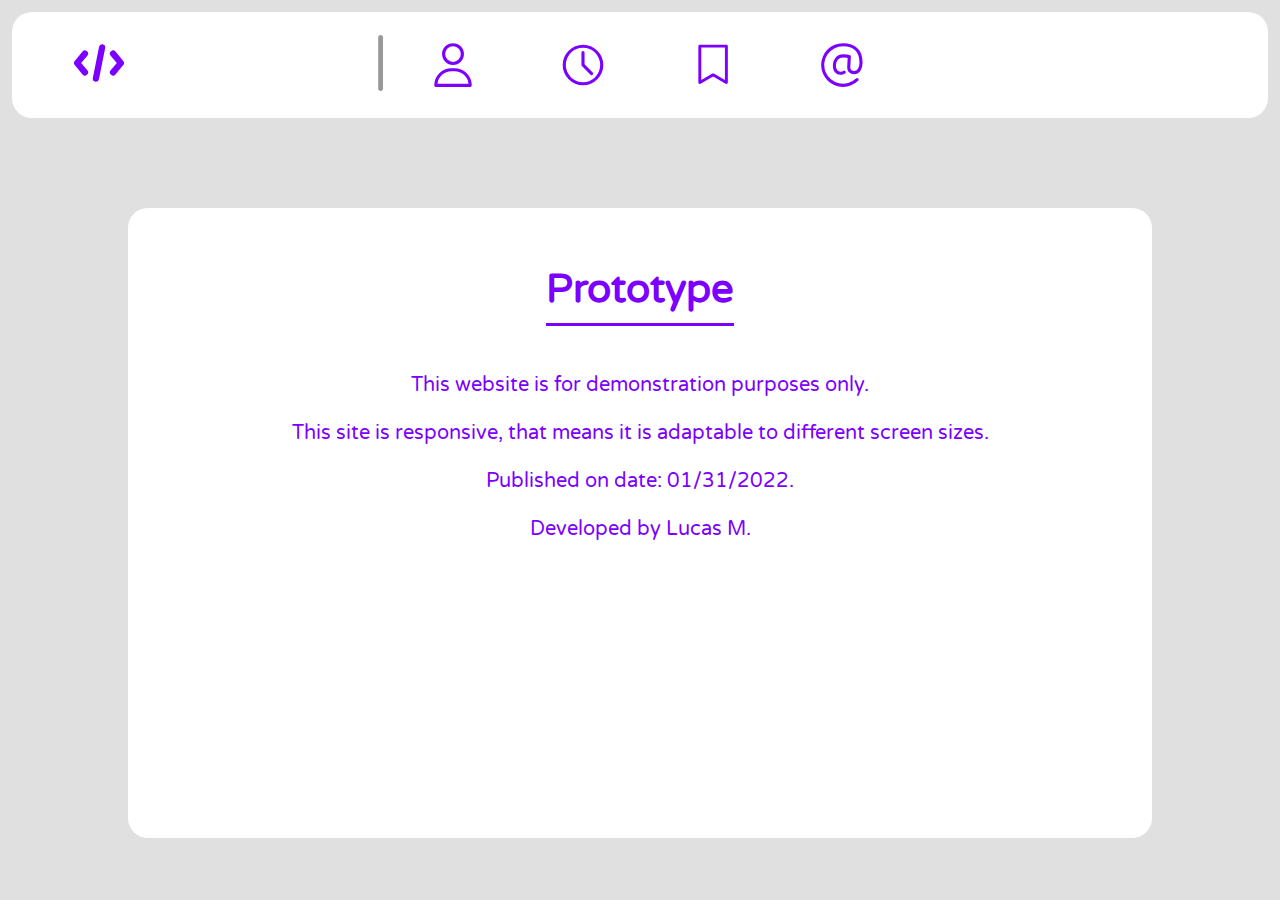
<file: index.html>
<!DOCTYPE html>
<html lang="en">
<head>
    <meta charset="UTF-8">
    <meta http-equiv="X-UA-Compatible" content="IE=edge">
    <meta name="viewport" content="width=device-width, initial-scale=1.0">

    <title>Prototype</title>

    <!-- CSS -->

    <link rel="stylesheet" href="css/main.css">

    <!-- GOOGLE FONTS  -->

    <link rel="preconnect" href="https://fonts.googleapis.com">
    <link rel="preconnect" href="https://fonts.gstatic.com" crossorigin>
    <link href="https://fonts.googleapis.com/css2?family=Varela+Round&display=swap" rel="stylesheet">

</head>
<body>
    <header class="header">
        <div class="logo">
            <a href="index.html">
                <img src="img/logo.svg" alt="">
            <p translate="no">
                home
            </p>
            </a>
        </div>
        <div class="divisionPoint">
            <p>|</p>
        </div>
        <div class="headbuttons">
            <div class="buttondiv">
                
                <a class="button" href="profile.html">
                    <img src="img/perfilicon.svg" alt="">
                    <div class="hiddenDescription">
                        <p>Profile</p>
                    </div>
                </a>
                
                <a class="button" href="time.html">
                    <img src="img/clockicon.svg" alt="">
                    <div class="hiddenDescription">
                        <p>Time</p>
                    </div>
                </a>
                
                <a class="button" href="bookmark.html">
                    <img src="img/bookmarkicon.svg" alt="">
                    <div class="hiddenDescription">
                        <p>Bookmarks</p>
                    </div>
                </a>
                
                <a class="button" href="contact.html">
                    <img src="img/contact.svg" alt="">
                    <div class="hiddenDescription">
                        <p>Contact</p>
                    </div>
                </a>
            </div>
        </div>
    </header>

    <section class="content">
        <div class="container">
            <div class="home">
                <h1>Prototype</h1>
                <p>
                    This website is for demonstration purposes only.
                    <br><br>
                    This site is responsive, that means it is adaptable to different screen sizes.
                    <br><br>
                    Published on date: 01/31/2022.
                    <br><br>
                    Developed by Lucas M.

                </p>
            </div>
        </div>
    </section>
</body>
</html>
</file>
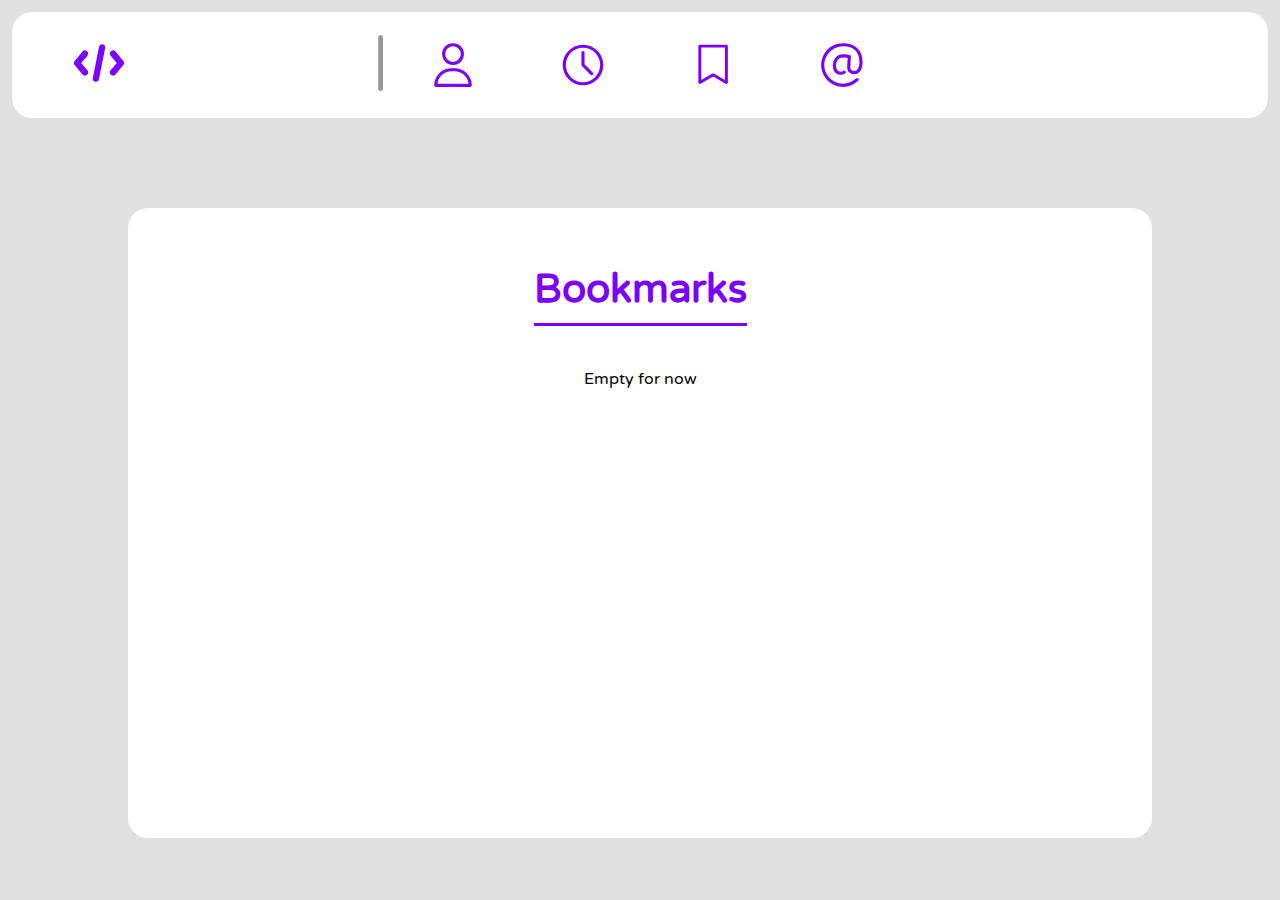
<file: bookmark.html>
<!DOCTYPE html>
<html lang="en">
<head>
    <meta charset="UTF-8">
    <meta http-equiv="X-UA-Compatible" content="IE=edge">
    <meta name="viewport" content="width=device-width, initial-scale=1.0">

    <title>Prototype</title>

    <!-- CSS -->

    <link rel="stylesheet" href="css/main.css">

    <!-- GOOGLE FONTS  -->

    <link rel="preconnect" href="https://fonts.googleapis.com">
    <link rel="preconnect" href="https://fonts.gstatic.com" crossorigin>
    <link href="https://fonts.googleapis.com/css2?family=Varela+Round&display=swap" rel="stylesheet">

</head>
<body>
    <header class="header">
        <div class="logo">
            <a href="index.html">
                <img src="img/logo.svg" alt="">
            <p translate="no">
                home
            </p>
            </a>
        </div>
        <div class="divisionPoint">
            <p>|</p>
        </div>
        <div class="headbuttons">
            <div class="buttondiv">
                
                <a class="button" href="profile.html">
                    <img src="img/perfilicon.svg" alt="">
                    <div class="hiddenDescription">
                        <p>Profile</p>
                    </div>
                </a>
                
                <a class="button" href="time.html">
                    <img src="img/clockicon.svg" alt="">
                    <div class="hiddenDescription">
                        <p>Time</p>
                    </div>
                </a>
                
                <a class="button" href="bookmark.html">
                    <img src="img/bookmarkicon.svg" alt="">
                    <div class="hiddenDescription">
                        <p>Bookmarks</p>
                    </div>
                </a>
                
                <a class="button" href="contact.html">
                    <img src="img/contact.svg" alt="">
                    <div class="hiddenDescription">
                        <p>Contact</p>
                    </div>
                </a>
            </div>
        </div>
    </header>

    <section class="content">
        <div class="container">
            <div class="bookmarks">
                <h1>Bookmarks</h1>
                <p>Empty for now</p>
            </div>
        </div>
    </section>
</body>
</html>
</file>
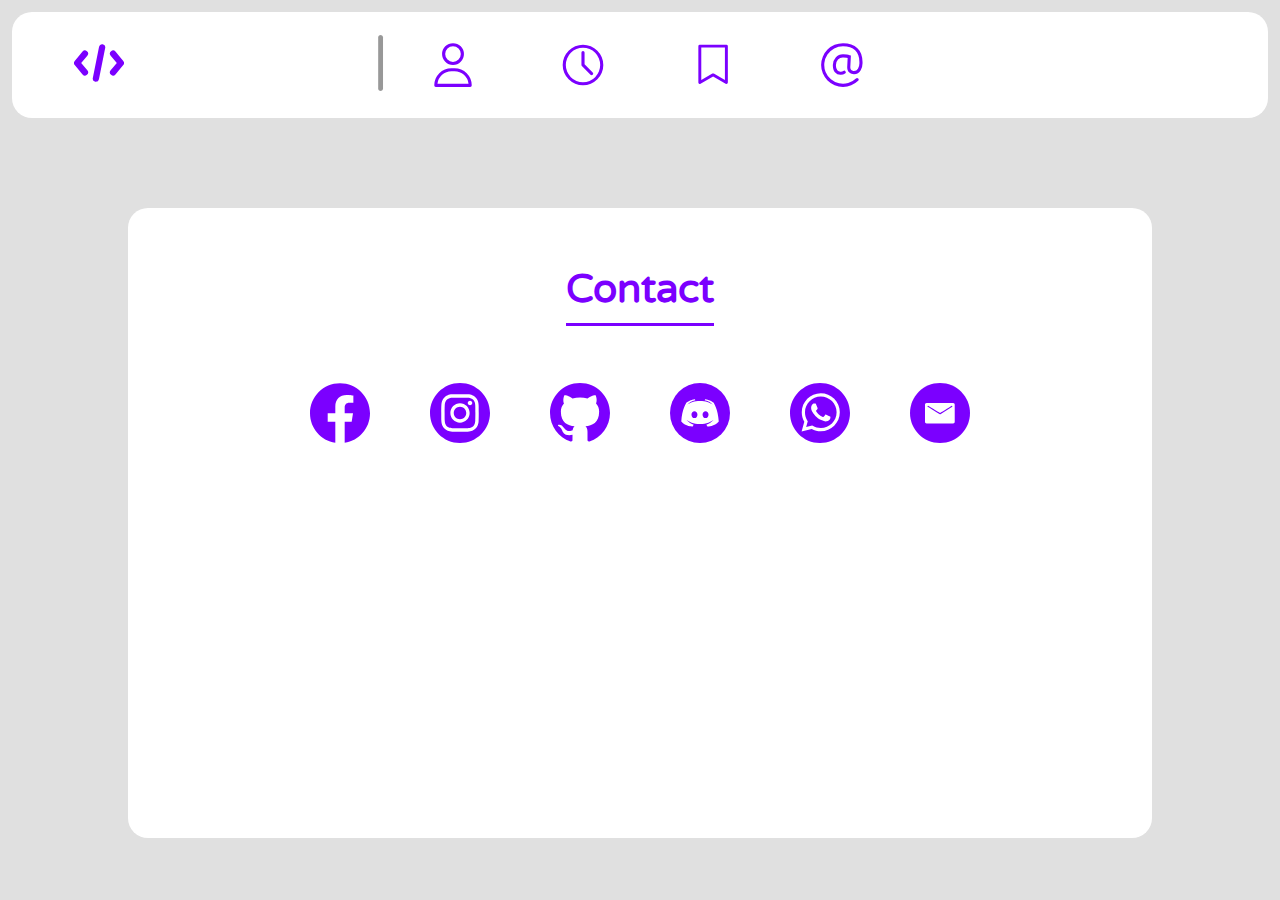
<file: contact.html>
<!DOCTYPE html>
<html lang="en">
<head>
    <meta charset="UTF-8">
    <meta http-equiv="X-UA-Compatible" content="IE=edge">
    <meta name="viewport" content="width=device-width, initial-scale=1.0">

    <title>Prototype</title>

    <!-- CSS -->

    <link rel="stylesheet" href="css/main.css">

    <!-- GOOGLE FONTS  -->

    <link rel="preconnect" href="https://fonts.googleapis.com">
    <link rel="preconnect" href="https://fonts.gstatic.com" crossorigin>
    <link href="https://fonts.googleapis.com/css2?family=Varela+Round&display=swap" rel="stylesheet">

</head>
<body>
    <header class="header">
        <div class="logo">
            <a href="index.html">
                <img src="img/logo.svg" alt="">
            <p translate="no">
                home
            </p>
            </a>
        </div>
        <div class="divisionPoint">
            <p>|</p>
        </div>
        <div class="headbuttons">
            <div class="buttondiv">
                
                <a class="button" href="profile.html">
                    <img src="img/perfilicon.svg" alt="">
                    <div class="hiddenDescription">
                        <p>Profile</p>
                    </div>
                </a>
                
                <a class="button" href="time.html">
                    <img src="img/clockicon.svg" alt="">
                    <div class="hiddenDescription">
                        <p>Time</p>
                    </div>
                </a>
                
                <a class="button" href="bookmark.html">
                    <img src="img/bookmarkicon.svg" alt="">
                    <div class="hiddenDescription">
                        <p>Bookmarks</p>
                    </div>
                </a>
                
                <a class="button" href="contact.html">
                    <img src="img/contact.svg" alt="">
                    <div class="hiddenDescription">
                        <p>Contact</p>
                    </div>
                </a>
            </div>
        </div>
    </header>

    <section class="content">
        <div class="container">
            <div class="contact">
                <h1>Contact</h1>
                <div class="contactLinks">
                    <div class="links">
                        <a href="https://www.facebook.com/profile.php?id=100010220118539" target="_blank">
                            <img src="img/facebook.svg" alt="">
                            
                        </a>
                    </div>
                    <div class="links">
                        <a href="https://www.instagram.com/lucasmts1313/" target="_blank">
                            <img src="img/instagram.svg" alt="">
                            
                        </a>
                    </div>
                    <div class="links">
                        <a href="https://github.com/LucasMtts" target="_blank">
                            <img src="img/github.svg" alt="">
                            
                        </a>
                    </div>
                    <div class="links">
                        <a href="https://discordapp.com/users/242819709932797952/" target="_blank">
                            <img src="img/discord.svg" alt="">
                            
                        </a>
                    </div>
                    <div class="links">
                        <a href="https://wa.me/5548999496718" target="_blank">
                            <img src="img/whatsapp.svg" alt="">
                            
                        </a>
                    </div>
                    <div class="links">
                        <a href="mailto:lucasmst1313@gmail.com" target="_blank">
                            <img src="img/email.svg" alt="">
                            
                        </a>
                    </div>
                </div>
            </div>
        </div>
    </section>
</body>
</html>
</file>
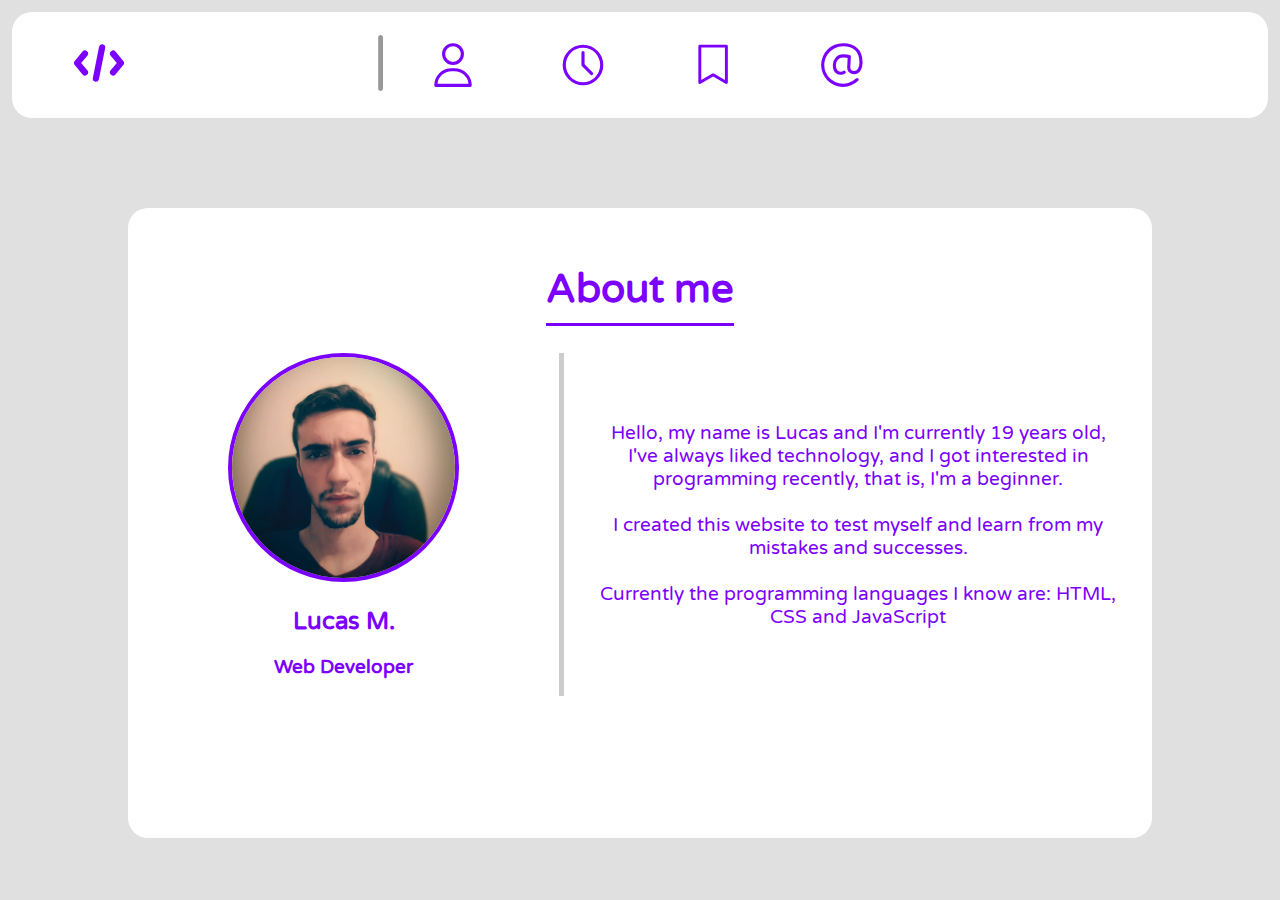
<file: profile.html>
<!DOCTYPE html>
<html lang="en">
<head>
    <meta charset="UTF-8">
    <meta http-equiv="X-UA-Compatible" content="IE=edge">
    <meta name="viewport" content="width=device-width, initial-scale=1.0">

    <title>Prototype</title>

    <!-- CSS -->

    <link rel="stylesheet" href="css/main.css">

    <!-- GOOGLE FONTS  -->

    <link rel="preconnect" href="https://fonts.googleapis.com">
    <link rel="preconnect" href="https://fonts.gstatic.com" crossorigin>
    <link href="https://fonts.googleapis.com/css2?family=Varela+Round&display=swap" rel="stylesheet">

</head>
<body>
    <header class="header">
        <div class="logo">
            <a href="index.html">
                <img src="img/logo.svg" alt="">
            <p translate="no">
                home
            </p>
            </a>
        </div>
        <div class="divisionPoint">
            <p>|</p>
        </div>
        <div class="headbuttons">
            <div class="buttondiv">
                
                <a class="button" href="profile.html">
                    <img src="img/perfilicon.svg" alt="">
                    <div class="hiddenDescription">
                        <p>Profile</p>
                    </div>
                </a>
                
                <a class="button" href="time.html">
                    <img src="img/clockicon.svg" alt="">
                    <div class="hiddenDescription">
                        <p>Time</p>
                    </div>
                </a>
                
                <a class="button" href="bookmark.html">
                    <img src="img/bookmarkicon.svg" alt="">
                    <div class="hiddenDescription">
                        <p>Bookmarks</p>
                    </div>
                </a>
                
                <a class="button" href="contact.html">
                    <img src="img/contact.svg" alt="">
                    <div class="hiddenDescription">
                        <p>Contact</p>
                    </div>
                </a>

            </div>
        </div>
    </header>

    <section class="content">
        <div class="container">
            <div class="perfil">
                <h1>About me</h1>
                <div class="perfilFlex">
                    <div class="profile">
                        <img src="img/perfil.jpg" alt="">
                        <h2>Lucas M.</h2>
                        <h3>Web Developer</h3>
                    </div>
                    <div class="profileDescription">
                        <p>
                            Hello, my name is Lucas and I'm currently 19 years old, I've always liked technology, and I got interested in programming recently, that is, I'm a beginner. <br><br>
                            I created this website to test myself and learn from my mistakes and successes. <br><br>
                            Currently the programming languages ​​I know are: HTML, CSS and JavaScript
                        </p>
                    </div>
                </div>
            </div>
        </div>
    </section>
</body>
</html>
</file>
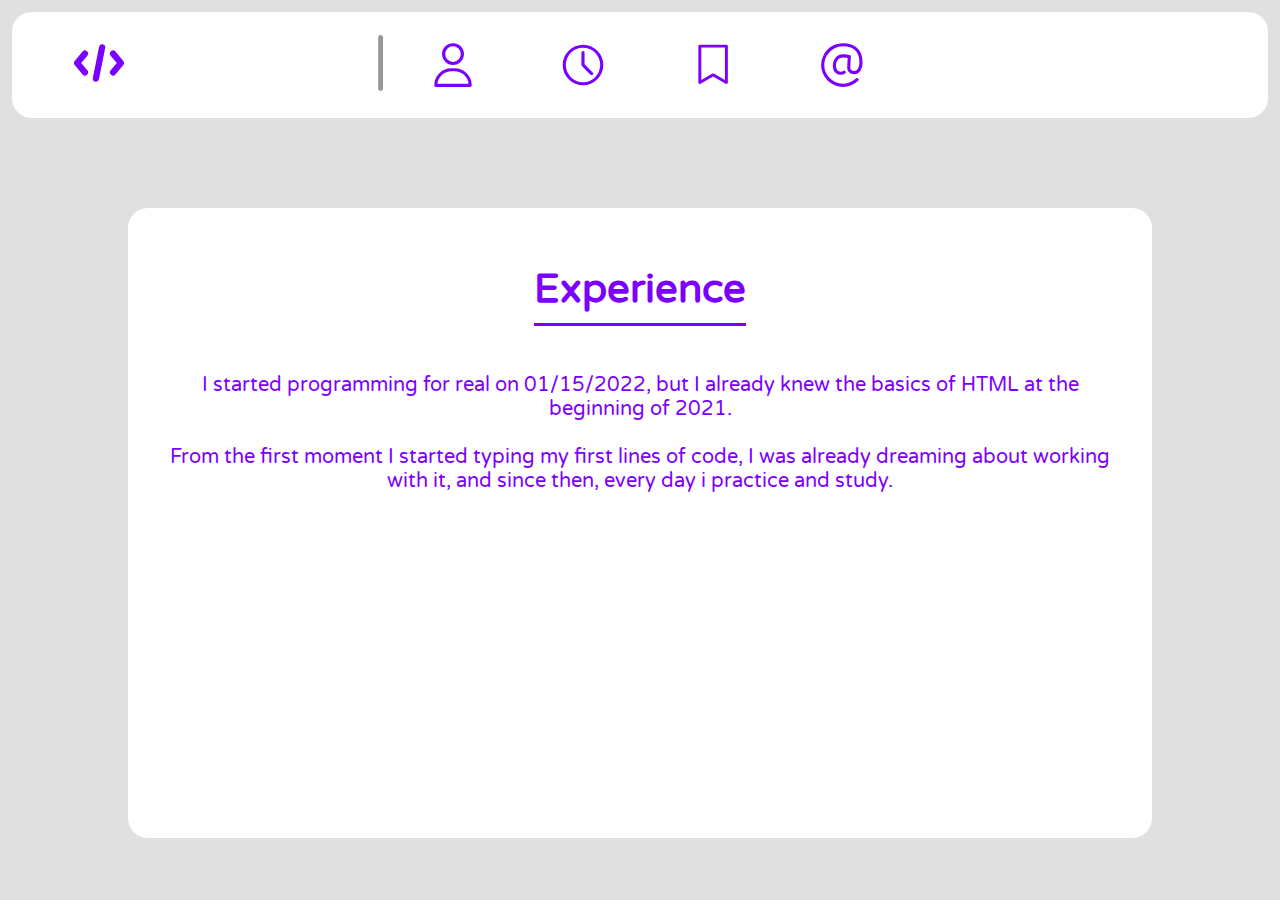
<file: time.html>
<!DOCTYPE html>
<html lang="en">
<head>
    <meta charset="UTF-8">
    <meta http-equiv="X-UA-Compatible" content="IE=edge">
    <meta name="viewport" content="width=device-width, initial-scale=1.0">

    <title>Prototype</title>

    <!-- CSS -->

    <link rel="stylesheet" href="css/main.css">

    <!-- GOOGLE FONTS  -->

    <link rel="preconnect" href="https://fonts.googleapis.com">
    <link rel="preconnect" href="https://fonts.gstatic.com" crossorigin>
    <link href="https://fonts.googleapis.com/css2?family=Varela+Round&display=swap" rel="stylesheet">

</head>
<body>
    <header class="header">
        <div class="logo">
            <a href="index.html">
                <img src="img/logo.svg" alt="">
            <p translate="no">
                home
            </p>
            </a>
        </div>
        <div class="divisionPoint">
            <p>|</p>
        </div>
        <div class="headbuttons">
            <div class="buttondiv">
                
                <a class="button" href="profile.html">
                    <img src="img/perfilicon.svg" alt="">
                    <div class="hiddenDescription">
                        <p>Profile</p>
                    </div>
                </a>
                
                <a class="button" href="time.html">
                    <img src="img/clockicon.svg" alt="">
                    <div class="hiddenDescription">
                        <p>Time</p>
                    </div>
                </a>
                
                <a class="button" href="bookmark.html">
                    <img src="img/bookmarkicon.svg" alt="">
                    <div class="hiddenDescription">
                        <p>Bookmarks</p>
                    </div>
                </a>
                
                <a class="button" href="contact.html">
                    <img src="img/contact.svg" alt="">
                    <div class="hiddenDescription">
                        <p>Contact</p>
                    </div>
                </a>
            </div>
        </div>
    </header>

    <section class="content">
        <div class="container">
            <div class="time">
                <h1>Experience</h1>
                <p>
                    I started programming for real on 01/15/2022, but I already knew the basics of HTML at the beginning of 2021. <br><br>
                    From the first moment I started typing my first lines of code, I was already dreaming about working with it, and since then, every day i practice and study.
                </p>
            </div>
        </div>
    </section>
</body>
</html>
</file>
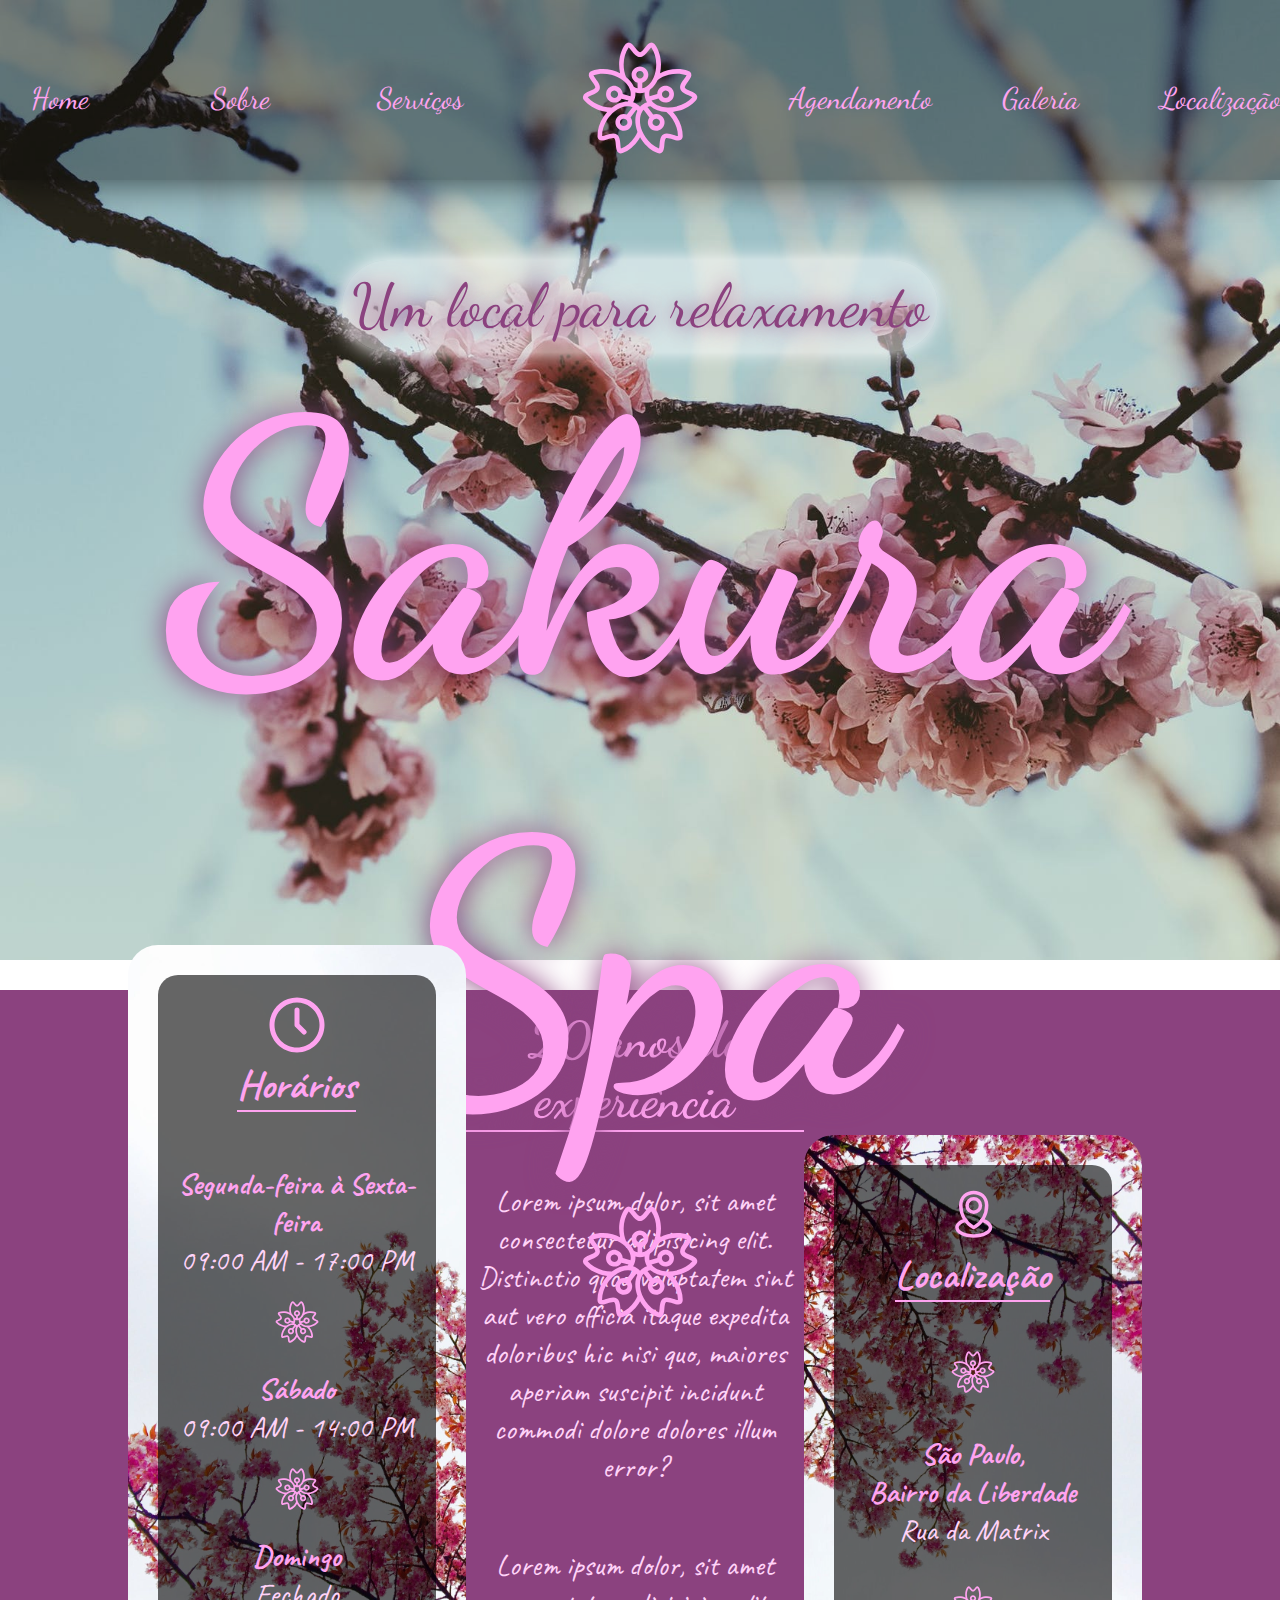
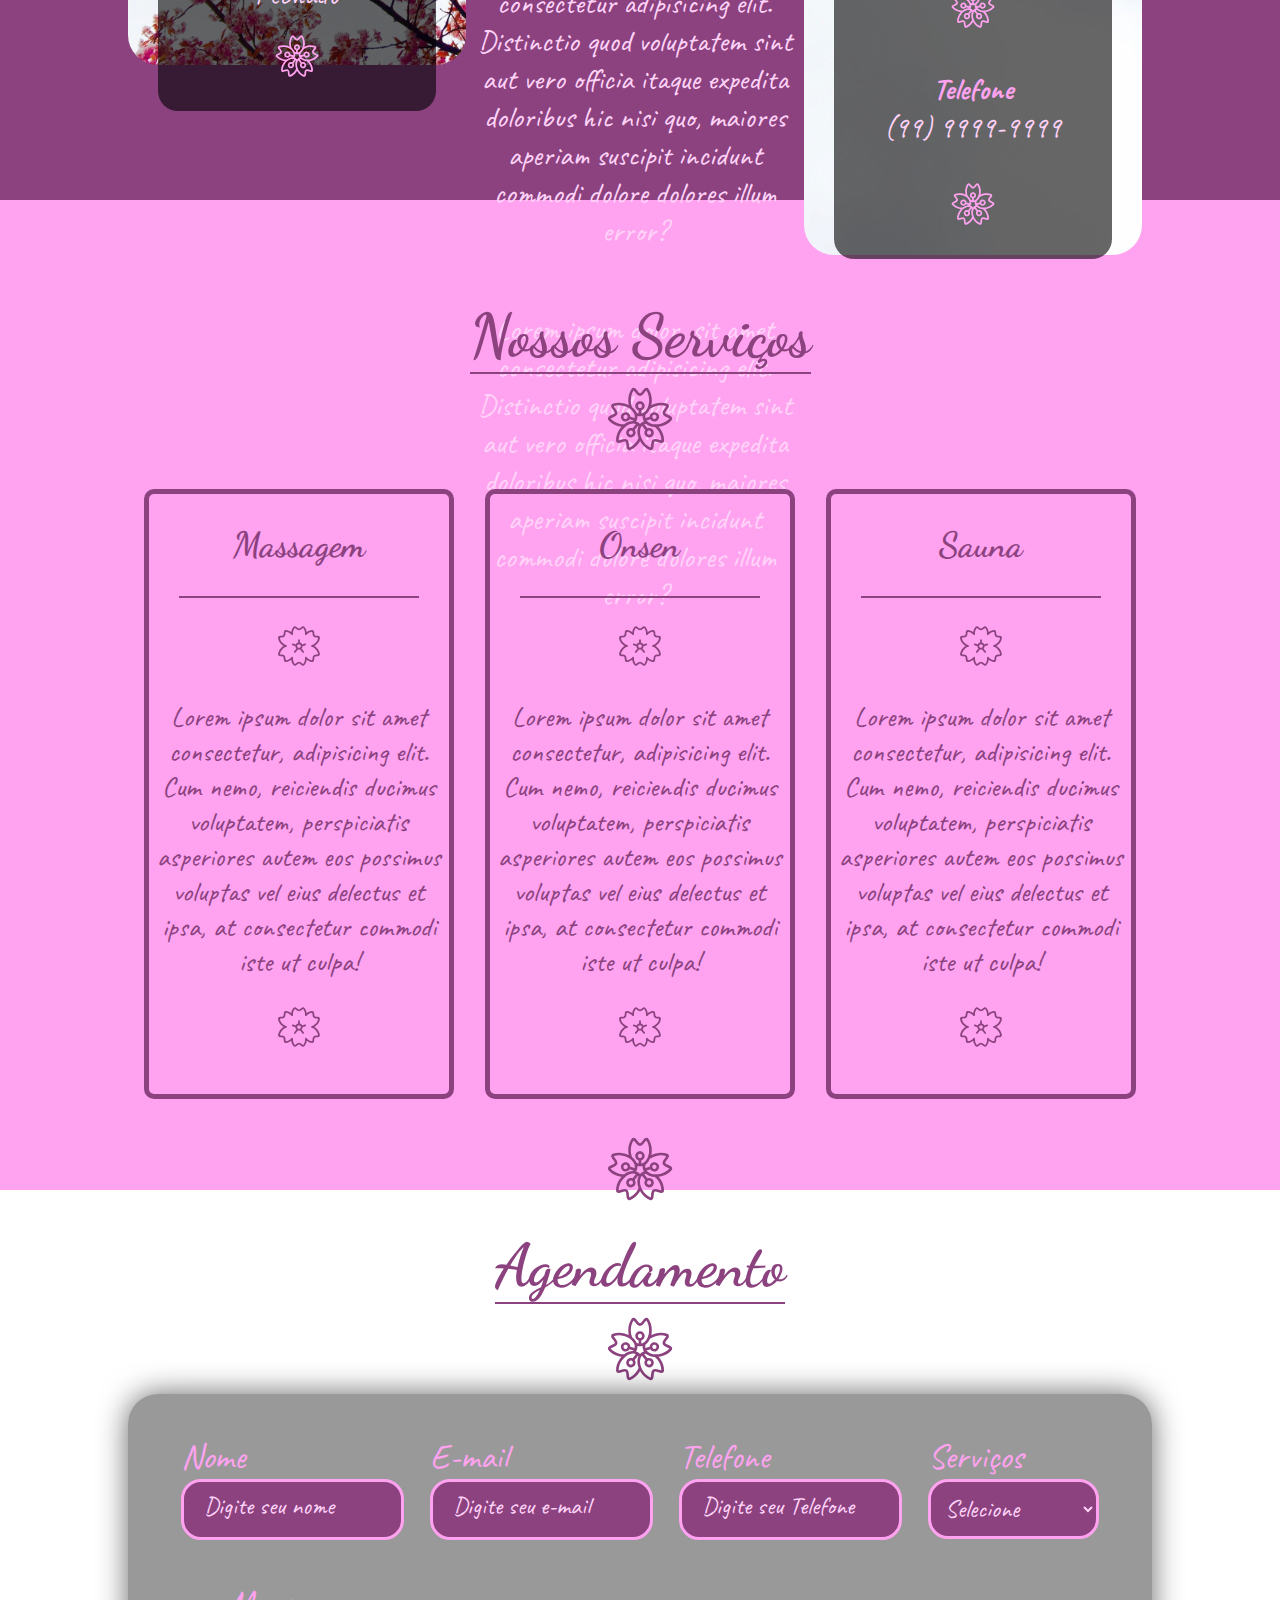
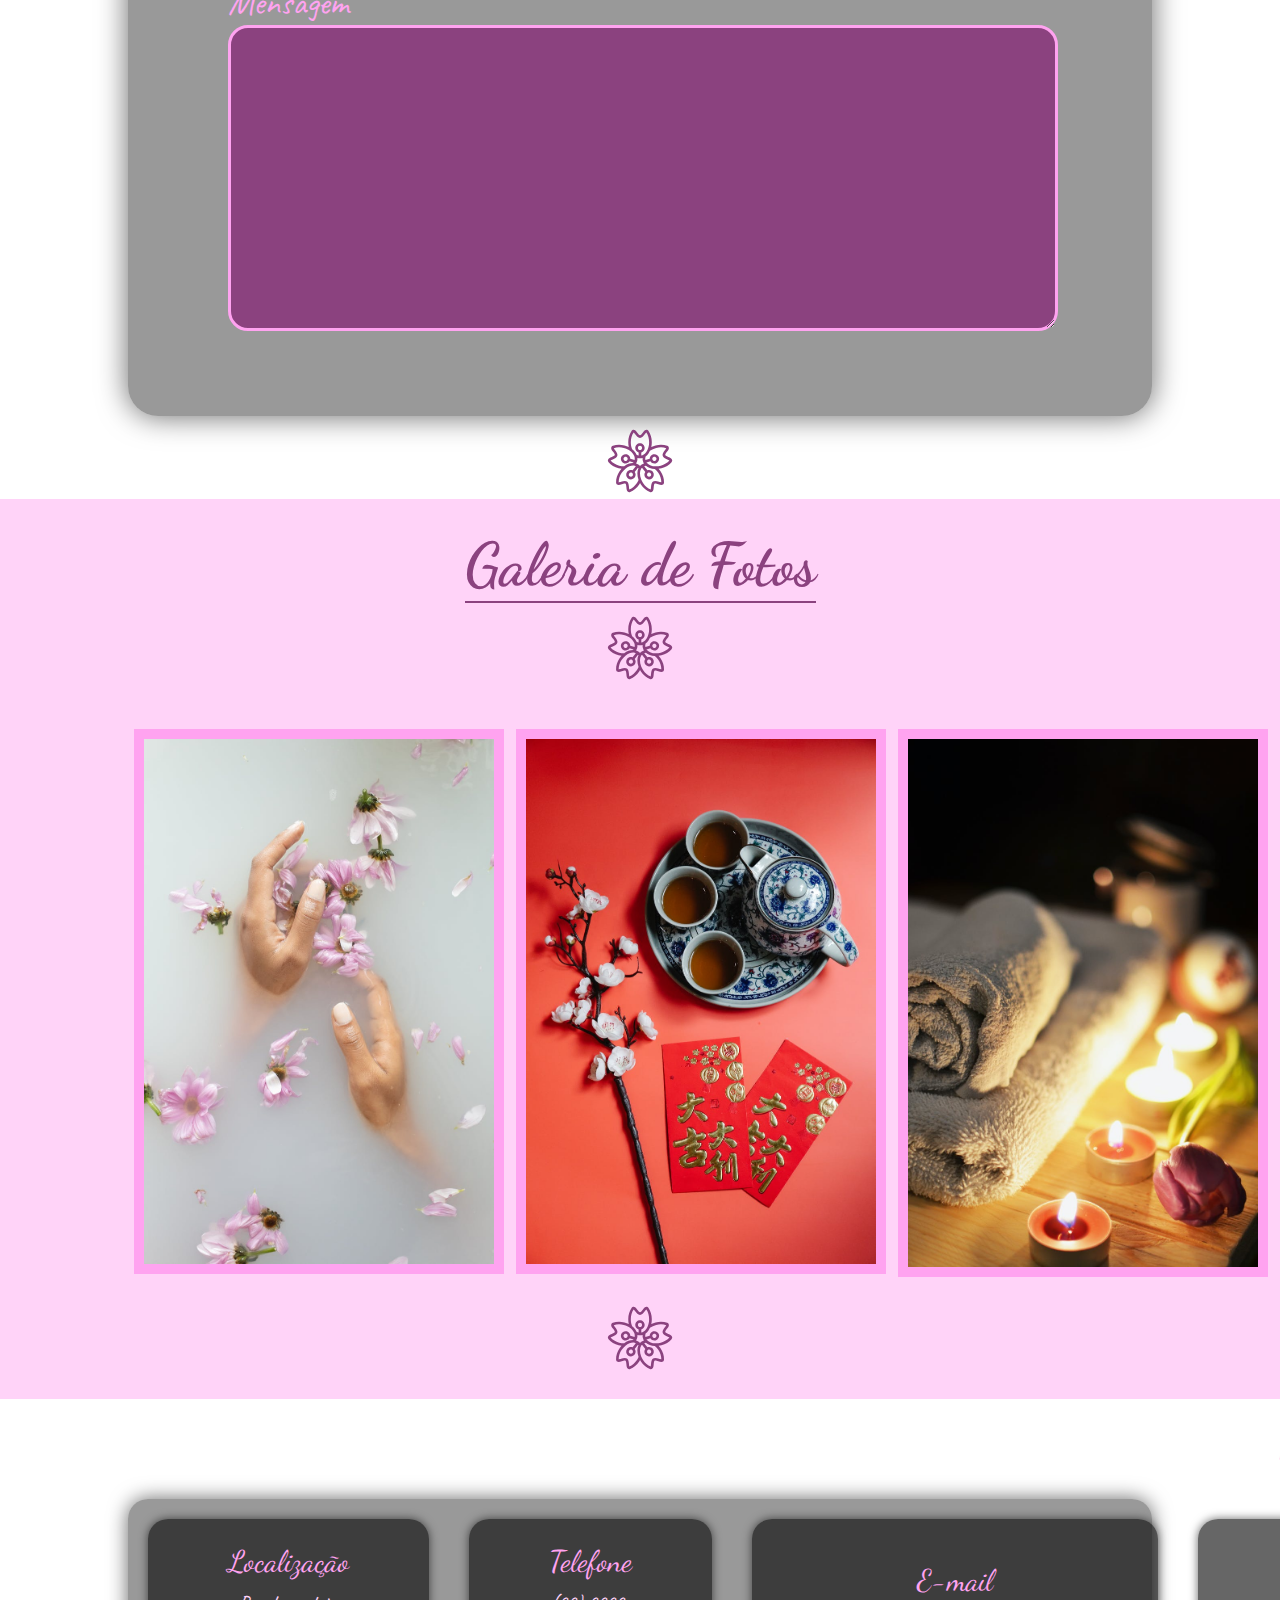
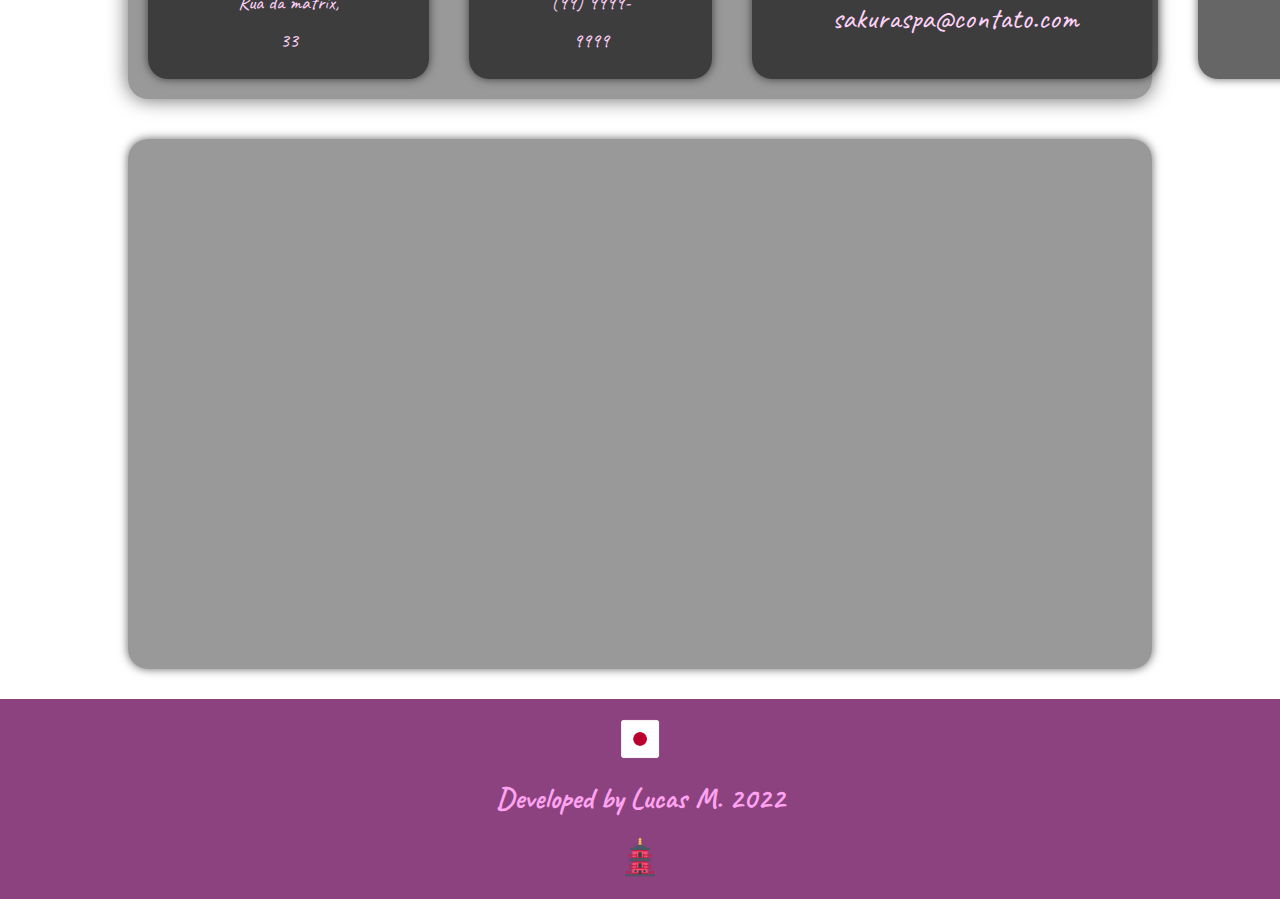
<file: test-'sakura-spa'/main.html>
<!DOCTYPE html>
<html lang="pt-br">
<head>
    <meta charset="UTF-8">
    <meta http-equiv="X-UA-Compatible" content="IE=edge">
    <meta name="viewport" content="width=device-width, initial-scale=1.0">
    <title>Sakura Spa</title>
    <link rel="icon" type="image/svg+xml" href="img/favicon/favicon.svg">
    <link rel="icon" type="image/png" href="img/favicon/favicon.png">
    <link rel="preconnect" href="https://fonts.googleapis.com">
    <link rel="preconnect" href="https://fonts.gstatic.com" crossorigin>
    <link href="https://fonts.googleapis.com/css2?family=Caveat&family=Dancing+Script:wght@400;700&display=swap" rel="stylesheet">
    <link rel="stylesheet" href="css/style.css">
</head>
<body>
    
    <section class="home" id="home">

        <header class="header">
            <nav class="nav">
                <ul>
                    <li>
                        <img src="img/sakura-tree-reverse.png" alt="">
                    </li>
                    <li>
                        <a href="#home">Home</a>
                    </li>
                    <li>
                        <a href="#about">Sobre</a>
                    </li>
                    <li>
                        <a href="#services">Serviços</a>
                    </li>
                    <li>
                        <img src="img/sakura-flower.svg" alt="">
                    </li>
                    <li>
                        <a href="#appointment">Agendamento</a>
                    </li>
                    <li>
                        <a href="#gallery">Galeria</a>
                    </li>
                    <li>
                        <a href="#location">Localização</a>
                    </li>
                    <li>
                        <img src="img/sakura-tree.png" alt="">
                    </li>
                </ul>
            </nav>
        </header>

        <div class="banner">
                <span>Um local para relaxamento</span>
                <div>
                    <h1>Sakura Spa</h1>
                    <img src="img/sakura-flower.svg" alt="">
                </div>
        </div>
    </section>

    <section class="about" id="about">
        <div class="container">
            <div class="painel">
                <div class="overlay">
                    <img src="img/clock.svg" alt="Horários">
                    <h3>Horários</h3>
                    <div class="text">
                        <h4>Segunda-feira à Sexta-feira</h4>
                        <span>09:00 AM - 17:00 PM</span>
                    </div>
                    <img src="img/sakura-flower.svg" alt="Horários">
                    <div class="text">
                        <h4>Sábado</h4>
                        <span>09:00 AM - 14:00 PM</span>
                    </div>
                    <img src="img/sakura-flower.svg" alt="Horários">
                    <div class="text">
                        <h4>Domingo</h4>
                        <span>Fechado</span>
                    </div>
                    <img src="img/sakura-flower.svg" alt="Horários">
                </div>
            </div>

            <div class="aboutText">
                <h3>20 anos de experiência</h3>
                
                <p>
                    Lorem ipsum dolor, sit amet consectetur adipisicing elit. Distinctio quod voluptatem sint aut vero officia itaque expedita doloribus hic nisi quo, maiores aperiam suscipit incidunt commodi dolore dolores illum error?
                </p>
                <p>
                    Lorem ipsum dolor, sit amet consectetur adipisicing elit. Distinctio quod voluptatem sint aut vero officia itaque expedita doloribus hic nisi quo, maiores aperiam suscipit incidunt commodi dolore dolores illum error?
                </p>
                <p>
                    Lorem ipsum dolor, sit amet consectetur adipisicing elit. Distinctio quod voluptatem sint aut vero officia itaque expedita doloribus hic nisi quo, maiores aperiam suscipit incidunt commodi dolore dolores illum error?
                </p>
            </div>

            <div class="painel">
                <div class="overlay overlay2">
                    <img src="img/location-icon.svg" alt="Localização">
                    <h3>Localização</h3>
                        
                    <img src="img/sakura-flower.svg" alt="Localização">
                    <div class="text">
                        <h4>São Paulo, <br> Bairro da Liberdade</h4>
                        <span>Rua da Matrix</span>
                    </div>
                    <img src="img/sakura-flower.svg" alt="Localização">

                    <div class="text">
                       <h4>Telefone</h4>
                        <span>(99) 9999-9999</span>
                    </div>
                    <img src="img/sakura-flower.svg" alt="Localização">
                </div>
            </div>
        </div>
    </section>

    <section class="services" id="services">
        <div class="container">
            <h3>Nossos Serviços</h3>
            <img src="img/sakura-flower2.svg" alt="Nossos Serviços">
            <div class="boxes">

                
                <div class="box">
                    <h4>Massagem</h4>
                    <img src="img/sakura-flower-alt2.svg" alt="Serviços">
                    <p>
                        Lorem ipsum dolor sit amet consectetur, adipisicing elit. Cum nemo, reiciendis ducimus voluptatem, perspiciatis asperiores autem eos possimus voluptas vel eius delectus et ipsa, at consectetur commodi iste ut culpa!
                    </p>
                    <img src="img/sakura-flower-alt2.svg" alt="Serviços">
                </div>
                <div class="box">
                    <h4>Onsen</h4>
                    <img src="img/sakura-flower-alt2.svg" alt="Serviços">
                    <p>
                        Lorem ipsum dolor sit amet consectetur, adipisicing elit. Cum nemo, reiciendis ducimus voluptatem, perspiciatis asperiores autem eos possimus voluptas vel eius delectus et ipsa, at consectetur commodi iste ut culpa!
                    </p>
                    <img src="img/sakura-flower-alt2.svg" alt="Serviços">
                </div>
                <div class="box">
                    <h4>Sauna</h4>
                    <img src="img/sakura-flower-alt2.svg" alt="Serviços">
                    <p>
                        Lorem ipsum dolor sit amet consectetur, adipisicing elit. Cum nemo, reiciendis ducimus voluptatem, perspiciatis asperiores autem eos possimus voluptas vel eius delectus et ipsa, at consectetur commodi iste ut culpa!
                    </p>
                    <img src="img/sakura-flower-alt2.svg" alt="Serviços">
                </div>
            </div>
            <img src="img/sakura-flower2.svg" alt="Nossos Serviços">
        </div>
    </section>

    <section class="appointment" id="appointment">
        <div class="container">
            <h3>Agendamento</h3>
            <img src="img/sakura-flower2.svg" alt="Nossos Serviços">

            <form action="" class="form">
                <div class="profile">
                    <div>
                        <label for="#">Nome</label>
                        <br>
                        <input type="text" placeholder="Digite seu nome">
                    </div>
                    <div>
                        <label for="#">E-mail</label>
                        <br>
                        <input type="email" placeholder="Digite seu e-mail">
                    </div>
                    <div>
                        <label for="#">Telefone</label>
                        <br>
                        <input type="tel" placeholder="Digite seu Telefone">
                    </div>
                    <div>
                        <label for="">Serviços</label>
                        <br>
                        <select name="#" id="">
                            <optgroup>
                                <option selected value="">Selecione</option>
                                <option value="">Hospedagem</option>
                                <option value="">Massagem</option>
                                <option value="">Onsen</option>
                                <option value="">Sauna</option>
                            </optgroup>
                        </select>
                    </div>
                </div>
                <div class="text">
                    <label for=""> Mensagem</label>
                    <br>
                    <textarea name="" id="" cols="30" rows="10"></textarea>
                </div>
                
            </form>
            <img src="img/sakura-flower2.svg" alt="Nossos Serviços">
        </div>
    </section>

    <section class="gallery" id="gallery">
        <div class="container">
            <h2>Galeria de Fotos</h2>
            <img src="img/sakura-flower2.svg" alt="Galeria de Fotos">

            <div class="gallery-wrapper">
                <div>
                    <img src="img/gallery1.jpeg" alt="Galeria">
                </div>
                <div>
                    <img src="img/gallery2.jpeg" alt="Galeria">
                </div>
                <div>
                    <img src="img/gallery3.jpeg" alt="Galeria">
                </div>
                <div>
                    <img src="img/gallery5.jpeg" alt="Galeria">
                </div>

            </div>
            <img src="img/sakura-flower2.svg" alt="Galeria de Fotos">
        </div>
    </section>

    <section class="location" id="location">
        <div class="container">
            <div class="head">
                <div class="info">
                    <div class="text">
                        <span>Localização</span>
                        <br>
                        <span>Rua da matrix, 33</span>
                    </div>
                </div>
                <div class="info">
                    <div class="text">
                        <span>Telefone</span>
                        <br>
                        <span>(99) 9999-9999</span>
                    </div>
                </div>
                <div class="info">
                    <div class="text">
                        <span>E-mail</span>
                        <br>
                        <span>sakuraspa@contato.com</span>
                    </div>
                </div>
                <div class="info">
                    <div class="text">
                        <span>Horários</span>
                        <br>
                        <span>
                            Seg à Sex : 9AM às 17PM <br>
                            Sábado : 9AM às 14PM    <br>
                            Domingo : fechado
                        </span>
                    </div>
                </div>
            </div>
            <div class="map">
                <iframe src="https://www.google.com/maps/embed?pb=!1m18!1m12!1m3!1d7065.627511365453!2d-48.83374557238047!3d-27.692150631250897!2m3!1f0!2f0!3f0!3m2!1i1024!2i768!4f13.1!3m3!1m2!1s0x9520c9bb86e0cad3%3A0xf83e83c17992c56!2s%C3%81guas%20Mornas%2C%20SC!5e0!3m2!1spt-BR!2sbr!4v1643067322316!5m2!1spt-BR!2sbr" width="600" height="450" style="border:0;" allowfullscreen="" loading="lazy"></iframe>
            </div>
        </div>
    </section>

    <footer class="footer">
        <div>
            <img src="img/japan-flag-icon.png" alt="Bandeira do Japão">
        </div>
        <div>
            <h5>Developed by Lucas M. 2022</h5>
        </div>
        <div>
            <img src="img/japan-temple-icon.png" alt="">
        </div>

    </footer>
</body>
</html>
</file>
<file: css/main.css>
:root {
  --color-primary-: #7B00FF ;
  --color-secondary-:#e6ceff ;
}

body {
  padding: 0;
  margin: 0;
  -webkit-box-sizing: border-box;
          box-sizing: border-box;
  background: #e0e0e0;
  font-family: 'Varela Round', sans-serif;
}

/*******************************************
*                  HEADER
*******************************************/
.header {
  display: -webkit-box;
  display: -ms-flexbox;
  display: flex;
  -webkit-box-pack: center;
      -ms-flex-pack: center;
          justify-content: center;
  -webkit-box-align: center;
      -ms-flex-align: center;
          align-items: center;
  border-radius: 20px;
  background: white;
  padding: 12px;
  margin: 12px;
  font-weight: bold;
}

.header img {
  width: 50px;
  height: 50px;
}

.header .logo {
  position: absolute;
  left: 1px;
  display: -webkit-box;
  display: -ms-flexbox;
  display: flex;
  -webkit-box-pack: center;
      -ms-flex-pack: center;
          justify-content: center;
  -webkit-box-align: center;
      -ms-flex-align: center;
          align-items: center;
  margin: 0 50px 0;
  border-radius: 20px;
  padding: 8px;
  width: 80px;
}

.header .logo p {
  color: var(--color-primary-);
  font-size: 20px;
  position: absolute;
  top: -15px;
  left: 0px;
  background-color: var(--color-secondary-);
  border-radius: 20px;
  padding: 20px;
  opacity: 0;
  cursor: pointer;
  -webkit-transition-duration: 0.5s;
          transition-duration: 0.5s;
}

.header .logo:hover p {
  opacity: 1;
}

.header .divisionPoint p {
  font-weight: normal;
  opacity: 0.4;
  margin: 0;
  font-size: 60px;
  padding-bottom: 10px;
}

.header .headbuttons .buttondiv {
  width: 100%;
  display: -webkit-box;
  display: -ms-flexbox;
  display: flex;
  -webkit-box-pack: justify;
      -ms-flex-pack: justify;
          justify-content: space-between;
}

.header .headbuttons .buttondiv .button {
  display: -webkit-box;
  display: -ms-flexbox;
  display: flex;
  -webkit-box-pack: center;
      -ms-flex-pack: center;
          justify-content: center;
  -webkit-box-align: center;
      -ms-flex-align: center;
          align-items: center;
  margin: 0 15px;
  width: 100px;
  height: 80px;
  border-radius: 20px;
  text-decoration: none;
  -webkit-transition-duration: 0.6s;
          transition-duration: 0.6s;
}

.header .headbuttons .buttondiv .button .hiddenDescription {
  opacity: 0;
  position: absolute;
  top: 50px;
  background-color: white;
  border-radius: 20px;
  cursor: arrow;
  color: var(--color-primary-);
  -webkit-transition-duration: 0.5s;
          transition-duration: 0.5s;
}

.header .headbuttons .buttondiv .button .hiddenDescription p {
  font-size: 20px;
  padding: 0 20px;
}

.header .headbuttons .buttondiv .button:hover {
  background-color: var(--color-secondary-);
}

.header .headbuttons .buttondiv .button:hover .hiddenDescription {
  opacity: 1;
  top: 130px;
}

/***************************************
*               CONTENT
***************************************/
.content {
  border-radius: 20px;
  margin: 90px auto 20px auto;
  background-color: white;
  width: 80vw;
  height: 70vh;
}

.content .container {
  padding: 30px;
}

.content .home {
  display: -webkit-box;
  display: -ms-flexbox;
  display: flex;
  -webkit-box-orient: vertical;
  -webkit-box-direction: normal;
      -ms-flex-direction: column;
          flex-direction: column;
  -webkit-box-pack: center;
      -ms-flex-pack: center;
          justify-content: center;
  -webkit-box-align: center;
      -ms-flex-align: center;
          align-items: center;
  text-align: center;
}

.content .home h1 {
  color: var(--color-primary-);
  font-size: 40px;
  padding-bottom: 10px;
  border-bottom: 3px solid var(--color-primary-);
}

.content .home p {
  font-size: 20px;
  color: var(--color-primary-);
}

.content .perfil {
  display: -webkit-box;
  display: -ms-flexbox;
  display: flex;
  -webkit-box-orient: vertical;
  -webkit-box-direction: normal;
      -ms-flex-direction: column;
          flex-direction: column;
  -webkit-box-pack: center;
      -ms-flex-pack: center;
          justify-content: center;
  -webkit-box-align: center;
      -ms-flex-align: center;
          align-items: center;
  text-align: center;
}

.content .perfil h1 {
  color: var(--color-primary-);
  font-size: 40px;
  padding-bottom: 10px;
  border-bottom: 3px solid var(--color-primary-);
}

.content .perfil .perfilFlex {
  height: 100%;
  display: -webkit-box;
  display: -ms-flexbox;
  display: flex;
  -webkit-box-pack: center;
      -ms-flex-pack: center;
          justify-content: center;
  -webkit-box-align: center;
      -ms-flex-align: center;
          align-items: center;
}

.content .perfil .perfilFlex .profile {
  color: var(--color-primary-);
  padding-right: 30px;
  border-right: 5px solid rgba(0, 0, 0, 0.2);
}

.content .perfil .perfilFlex .profile img {
  border-radius: 100%;
  border: 4px solid var(--color-primary-);
  width: 60%;
  height: 60%;
}

.content .perfil .perfilFlex .profileDescription {
  padding-left: 30px;
}

.content .perfil .perfilFlex .profileDescription p {
  color: var(--color-primary-);
  font-size: 1.2rem;
}

.content .time {
  display: -webkit-box;
  display: -ms-flexbox;
  display: flex;
  -webkit-box-orient: vertical;
  -webkit-box-direction: normal;
      -ms-flex-direction: column;
          flex-direction: column;
  -webkit-box-pack: center;
      -ms-flex-pack: center;
          justify-content: center;
  -webkit-box-align: center;
      -ms-flex-align: center;
          align-items: center;
  text-align: center;
}

.content .time h1 {
  color: var(--color-primary-);
  font-size: 40px;
  padding-bottom: 10px;
  border-bottom: 3px solid var(--color-primary-);
}

.content .time p {
  color: var(--color-primary-);
  font-size: 20px;
}

.content .bookmarks {
  display: -webkit-box;
  display: -ms-flexbox;
  display: flex;
  -webkit-box-orient: vertical;
  -webkit-box-direction: normal;
      -ms-flex-direction: column;
          flex-direction: column;
  -webkit-box-pack: center;
      -ms-flex-pack: center;
          justify-content: center;
  -webkit-box-align: center;
      -ms-flex-align: center;
          align-items: center;
  text-align: center;
}

.content .bookmarks h1 {
  color: var(--color-primary-);
  font-size: 40px;
  padding-bottom: 10px;
  border-bottom: 3px solid var(--color-primary-);
}

.content .bookmarks span {
  color: var(--color-primary-);
  font-size: 20px;
  margin-bottom: 30px;
}

.content .bookmarks .favlinks {
  display: -webkit-box;
  display: -ms-flexbox;
  display: flex;
  -webkit-box-orient: vertical;
  -webkit-box-direction: normal;
      -ms-flex-direction: column;
          flex-direction: column;
}

.content .bookmarks .favlinks .linksbookmark {
  background-color: var(--color-secondary-);
  border-radius: 20px;
  text-align: center;
  padding: 5px;
}

.content .bookmarks .favlinks .linksbookmark a {
  padding: 5px;
  margin-bottom: 10px;
  text-decoration: none;
  font-size: 20px;
  color: var(--color-primary-);
}

.content .contact {
  display: -webkit-box;
  display: -ms-flexbox;
  display: flex;
  -webkit-box-orient: vertical;
  -webkit-box-direction: normal;
      -ms-flex-direction: column;
          flex-direction: column;
  -webkit-box-pack: center;
      -ms-flex-pack: center;
          justify-content: center;
  -webkit-box-align: center;
      -ms-flex-align: center;
          align-items: center;
  text-align: center;
}

.content .contact h1 {
  color: var(--color-primary-);
  font-size: 40px;
  padding-bottom: 10px;
  border-bottom: 3px solid var(--color-primary-);
}

.content .contact p {
  color: var(--color-primary-);
  font-size: 20px;
}

.content .contact .contactLinks {
  display: -webkit-box;
  display: -ms-flexbox;
  display: flex;
  -webkit-box-pack: center;
      -ms-flex-pack: center;
          justify-content: center;
  -ms-flex-wrap: wrap;
      flex-wrap: wrap;
}

.content .contact .contactLinks .links {
  border-radius: 100%;
  background-color: white;
  margin: 0;
  padding: 20px;
  -webkit-transition-duration: 0.3s;
          transition-duration: 0.3s;
}

.content .contact .contactLinks .links:hover {
  background-color: var(--color-secondary-);
}

.content .contact .contactLinks .links a {
  height: 80px;
  width: 80px;
  display: -webkit-box;
  display: -ms-flexbox;
  display: flex;
  -webkit-box-align: center;
      -ms-flex-align: center;
          align-items: center;
  -webkit-box-pack: center;
      -ms-flex-pack: center;
          justify-content: center;
}

.content .contact .contactLinks .links a img {
  width: 60px;
  height: 60px;
}

@media (max-width: 850px) {
  * {
    margin: 0;
    padding: 0;
  }
  body {
    display: -webkit-box;
    display: -ms-flexbox;
    display: flex;
    -webkit-box-orient: vertical;
    -webkit-box-direction: normal;
        -ms-flex-direction: column;
            flex-direction: column;
  }
  .header {
    display: block;
  }
  .header .logo {
    display: none;
  }
  .header .divisionPoint {
    display: none;
  }
  .header img {
    height: 30px;
    width: 30px;
  }
  .header .headbuttons .buttondiv {
    width: 100%;
    display: -webkit-box;
    display: -ms-flexbox;
    display: flex;
    -webkit-box-pack: center;
        -ms-flex-pack: center;
            justify-content: center;
  }
  .header .hiddenDescription {
    display: none;
  }
  .content {
    display: block;
    position: relative;
    width: 95vw;
    height: 100vh;
    margin: 10px;
  }
  .content h1 {
    padding-top: 10px;
    margin-bottom: 60px;
  }
  .content .container {
    padding: 0;
  }
  .content .perfil h1 {
    padding-top: 10px;
    margin-bottom: 0;
  }
  .content .perfil .perfilFlex {
    display: -webkit-box;
    display: -ms-flexbox;
    display: flex;
    -webkit-box-orient: vertical;
    -webkit-box-direction: normal;
        -ms-flex-direction: column;
            flex-direction: column;
    -webkit-box-pack: center;
        -ms-flex-pack: center;
            justify-content: center;
  }
  .content .perfil .perfilFlex .profile {
    padding: 20px 0;
    border-right: none;
    border-bottom: 5px solid rgba(0, 0, 0, 0.2);
  }
  .content .perfil .perfilFlex .profile img {
    width: 40%;
    height: 40%;
  }
  .content .perfil .perfilFlex .profileDescription {
    padding: 20px;
  }
}

@media (max-height: 600px) {
  .content {
    display: block;
    position: relative;
    width: 95vw;
    height: 100vh;
    margin: 10px;
  }
}
/*# sourceMappingURL=main.css.map */
</file>
<file: test-'sakura-spa'/css/style.css>
:root {
    --color-primary: #FFA3F0 ;
    --color-secondary: #8b427f ;
    --color-tertiary: #ffd3f8 ;
    --color-black-ts-1: rgba(0, 0, 0, 0.4);
    --color-black-ts-2: rgba(0, 0, 0, 0.6);
}

* {
    margin: 0;
    padding: 0;
}

body {
    color: var(--color-primary);
    font-family: 'Caveat', cursive;
}

.container {
    margin: 0 10vw;
}

a {
    text-decoration: none;
}




/*****************
*     HOME
*****************/

.home {
    font-family: 'Dancing Script', cursive;
    font-size: 30px;
    height: 110vh;
    position: relative;

    background-image: url(../img/background.jpeg);
    background-size: cover;
    background-repeat: no-repeat;
    background-attachment: fixed;
}

.home .header {
    align-items: center;

    width: 100%;
    height: 20vh;
    background-color: var(--color-black-ts-1);
    box-shadow: 0 0 40px rgba(0, 0, 0, 0.733);
}

.home .header .nav ul {
    padding-top: 2vh;
    display: flex;
    justify-content:center;
    align-items: center;
}

.home .header .nav ul li{
    display: flex;
    justify-content: center;
    align-items: center;
    text-align: center;
    margin: 0 40px;
}

.home .header .nav ul li a {
    display: flex;
    align-items: center;
    justify-content: center;
    height: 100px;
    width: 100px;
    color: var(--color-primary);
}

.home .header .nav ul li a:hover {
    border-bottom: 2px solid var(--color-primary);
}

.home .header .nav ul li img {
    margin: 0 10px;
    width: 160px;
    height: 160px;
}

@media (max-width: 580px) {
    .home .header .nav ul li img {
        display: none;
    }
}


/*******************
*    HOME - BANNER
*******************/


.home .banner {
    text-align: center;
    margin: 10vh 0;
    width: 100%;
}

.home .banner span {
    color: var(--color-secondary);
    padding: 10px;
    background-color: rgba(255, 255, 255, 0.493);
    box-shadow: 0 0 20px white;
    border-radius: 50px;
    font-size: 60px;
    text-shadow: 0 0 20px var(--color-secondary);
}

.home .banner div h1 {
    text-shadow: 0 0 30px var(--color-secondary);
    font-size: 350px;
}

.home .banner div img {
    width: 160px;
    height: 160px;
}




/**************************
*          ABOUT
**************************/

.about {
    height: 90vh;
    background-color: var(--color-secondary);
}

.about .container {
    display: flex;
}

.about .container .aboutText {
    width: 33%;
    text-align: center;
}

.about .container .aboutText h3 {
    text-align: center;
    width: fit-content;
    margin: 20px auto;
    font-size: 50px;
    font-family: 'Dancing Script', cursive;
    border-bottom: 2px solid var(--color-primary);
}

.about .container .aboutText p {
    color: var(--color-tertiary);
    font-size: 30px;
    padding: 30px 10px;
}

.about .container .painel {
    width: 33%;
    height: 80vh;
    text-align: center;
    position: relative;
    border-radius: 30px;
}

.about .container .painel:first-child {
    margin-top: -45px;
    background-image: url(../img/backplate.jpeg);
    background-size: cover;
}

.about .container .painel:last-child {
    margin-top: 145px ;
    background-image: url(../img/backplate2.jpeg);
    background-size: cover;
}

.about .container .painel .overlay {
    background-color: var(--color-black-ts-2);
    margin: 30px;
    padding: 20px;
    border-radius: 20px;
}

.about .container .painel .overlay img {
    width: 60px;
    height: 60px;
}

.about .container .painel .overlay h3 {
    font-size: 40px;
    width: fit-content;
    margin: 0 auto 40px auto;
    border-bottom: 2px solid var(--color-primary);
}

.about .container .painel .overlay .text {
    font-size: 30px;
    padding: 13px 0;
}

.about .container .painel .overlay .text span {
    color: var(--color-tertiary);
}

.about .container .painel .overlay2 .text {
    padding: 28px 0;
}




/*******************************
*           SERVICES
*******************************/

.services {
    height: 110vh;
    background-color: var(--color-primary);
}

.services .container {
    position: absolute;
    display: flex;
    flex-direction: column;
    justify-content: center;
    width: 80vw;
    text-align: center;
}

.services .container h3 {
    margin: 100px auto 0 auto;
    width: fit-content;
    color: var(--color-secondary);
    font-family: 'Dancing Script', cursive;
    font-size: 60px;
    border-bottom: 2px solid var(--color-secondary);
}

.services .container img {
    width: 90px;
    height: 90px;
    margin: 0 auto;
}

.services .container .boxes {
    margin: 25px 0 25px 0;
    display: flex;
    justify-content: space-around;
    color: var(--color-secondary);
    height: 50%;
}

.services .container .boxes .box {
    width: 300px;
    height: 600px;
    border: 5px solid var(--color-secondary);
    border-radius: 10px;
}

.services .container .boxes .box h4 {
    border-bottom: 2px solid var(--color-secondary);
    padding-bottom: 30px ;
    margin: 30px 30px 0 30px;
    font-size: 35px;
    font-family: 'Dancing Script', cursive;
}

.services .container .boxes .box img {
    width: 60px;
    height: 60px;
    margin: 18px 0;
}


.services .container .boxes .box p {
    font-size: 28px;
}





/***********************************
*           APPOINTMENT
***********************************/

.appointment {
    height: 101vh;

    background-image: url(../img/final-background.jpeg);
    background-size: cover;
    background-repeat: no-repeat;
    background-attachment: fixed;
}

.appointment .container {
    display: flex;
    justify-content: center;
    flex-direction: column;
}

.appointment .container h3 {
    margin: 40px auto 0 auto;
    width: fit-content;
    color: var(--color-secondary);
    font-family: 'Dancing Script', cursive;
    font-size: 60px;
    border-bottom: 2px solid var(--color-secondary);
}

.appointment .container img {
    width: 90px;
    height: 90px;
    margin: 0 auto;
}

.appointment .container .form {
    padding: 40px;
    background-color: var(--color-black-ts-1);
    border-radius: 30px;
    box-shadow: 0 0 30px var(--color-black-ts-2);
}

.appointment .container .form .profile {
    display: flex;
    justify-content: space-around;
}

.appointment .container .form .profile label{
    font-size: 35px;
}

.appointment .container .form .profile input {
    color: var(--color-tertiary);
    border-radius: 20px;
    padding: 20px;
    border: none;
    background-color: var(--color-secondary);
    border: 3px solid var(--color-primary);
    outline: none;
}

.appointment .container .form .profile input::placeholder {
    color: var(--color-tertiary);
    font-size: 25px;
    font-family: 'Caveat', cursive;
}

.appointment .container .form .profile select {
    color: var(--color-tertiary);
    border-radius: 20px;
    padding: 10px;
    border: 3px solid var(--color-primary);
    background-color: var(--color-secondary);
    font-family: 'Caveat', cursive;
    font-size: 25px;
}

.appointment .container .form .profile select optgroup option {
    color: var(--color-primary);
    font-size: 25px;
    font-family: 'Caveat', cursive;
}

.appointment .container .form .text{
    margin: 40px 60px;
}

.appointment .container .form .text label {
    font-size: 35px;
}

.appointment .container .form .text textarea {
    color: var(--color-tertiary);
    border-radius: 20px;
    border: none;
    background-color: var(--color-secondary);
    width: 100%;
    height: 300px;
    border: 3px solid var(--color-primary);
    outline: none;
}




/***************************
*       GALLERY
***************************/

.gallery {
    background-color: var(--color-tertiary);
    height: 100vh;
    background-repeat: no-repeat;
    background-position: right bottom;
    background-size: 300px;
}

.gallery h2 {
    margin: 0 auto;
    padding-top: 30px;
    width: fit-content;
    color: var(--color-secondary);
    font-family: 'Dancing Script', cursive;
    font-size: 60px;
    border-bottom: 2px solid var(--color-secondary);
}

.gallery img {
    width: 90px;
    height: 90px;
    display: block;
    margin: 0 auto;
}

.gallery .gallery-wrapper {
    display: flex;
    flex-direction: column;
    flex-wrap: wrap;
    width: 100%;
    height: 60vh;
    margin: 30px auto;
}

.gallery .gallery-wrapper div {
    border: 10px solid var(--color-primary);
    margin: 6px;
    width: 350px;
}

.gallery .gallery-wrapper div img {
    width: 100%;
    height: 100%;
}




/**********************************
*            LOCATION
**********************************/

.location {
    height: 100vh;

    background-image: url(../img/location.jpeg);
    background-size: cover;
    background-attachment: fixed;
}

.location .container {
    display: flex;
    flex-direction: column;
}

.location .container .head {
    display: flex;
    justify-content: space-around;
    margin-top: 100px;
    height: 200px;
    width: 100%;
    background-color: var(--color-black-ts-1);
    box-shadow: 0 0 20px var(--color-black-ts-2);
    border-radius: 20px;
}

.location .container .head .info {
    display: flex;
    justify-content: center;
    align-items: center;

    margin: 20px;
    padding: 60px 80px;

    font-size: 30px;
    text-align: center;

    background-color: var(--color-black-ts-2);
    box-shadow: 0 0 10px var(--color-black-ts-2);
    border-radius: 20px;
}

.location .container .head .info span:first-child {
    font-family: 'Dancing Script', cursive;
}

.location .container .head .info span:last-child {
    color: var(--color-tertiary);
    font-size: 20px;
}

.location .container .head .info:nth-child(3) span:last-child {
    font-size: 30px;
}

.location .container .map {
    display: flex;
    justify-content: center;
    margin-top: 40px;
    background-color: var(--color-black-ts-1);
    border-radius: 20px;
    box-shadow: 0 0 10px var(--color-black-ts-2);
}

.location .container .map iframe {
    width: fit-content;
    margin: 40px;
    width: 96%;
    border-radius: 20px;
}



/******************************
*          FOOTER
******************************/

.footer {
    height: 200px;
    background-color: var(--color-secondary);
}

.footer div {
    padding-top: 20px;
    display: flex;
    justify-content: center;
}

.footer div img {
    width: 40px;
    height: 40px;
}

.footer div h5 {
    font-size: 30px;
}
</file>
